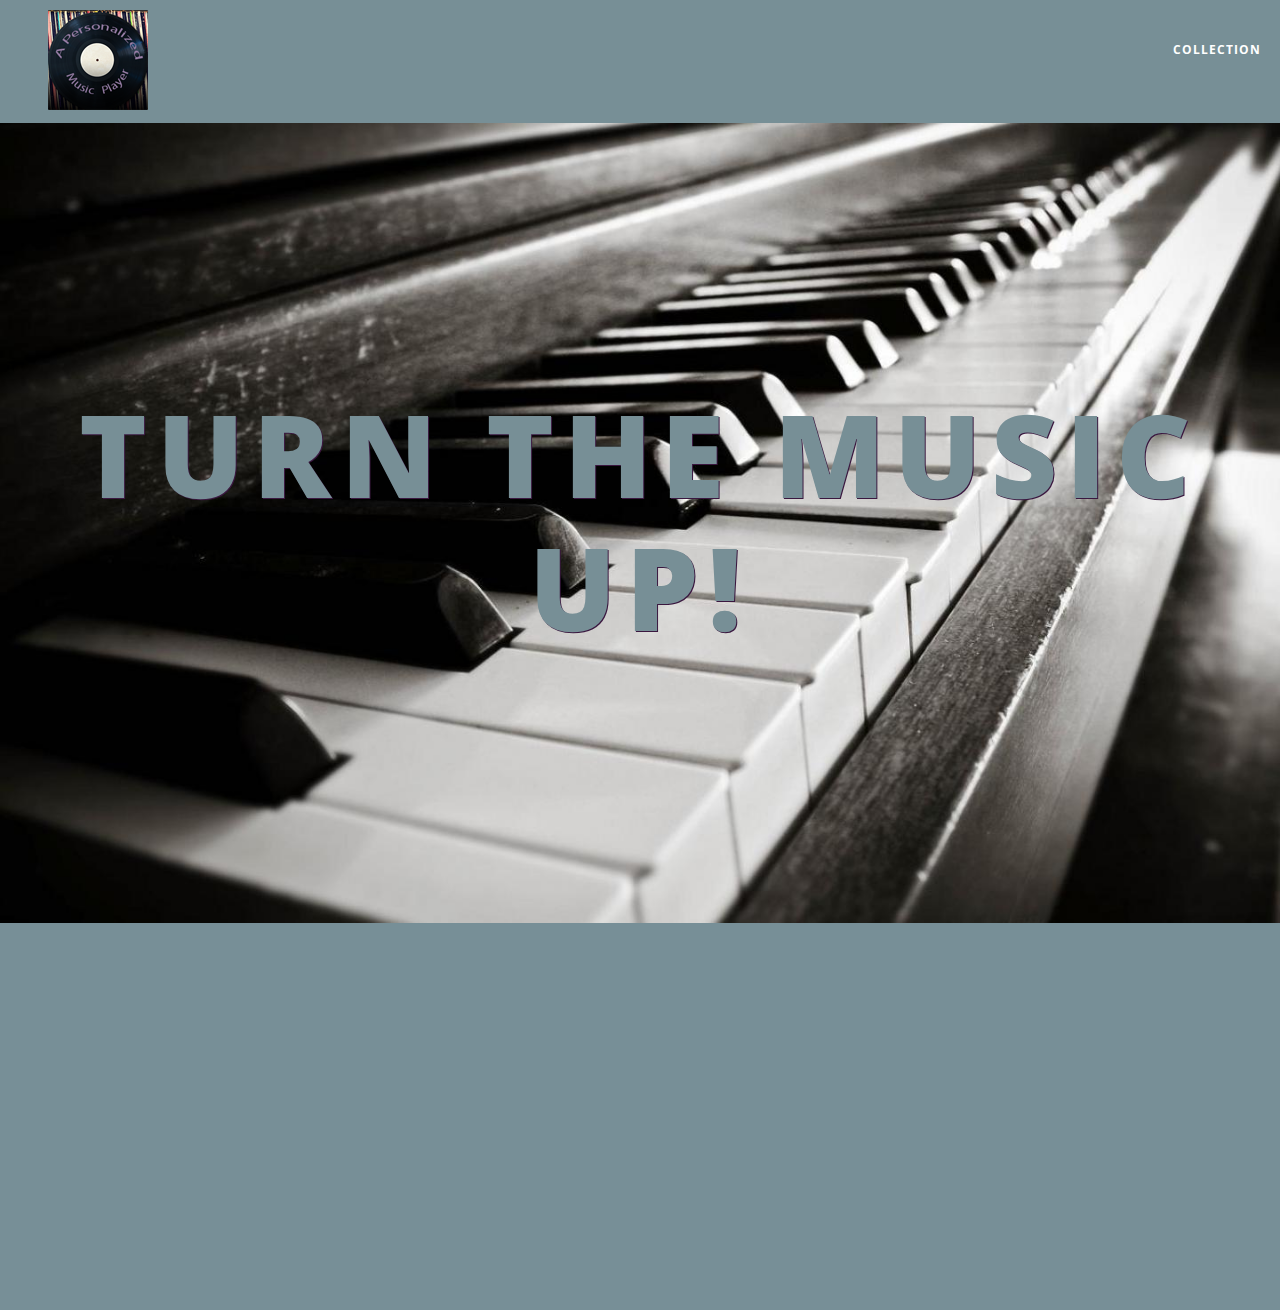
<file: index.html>
<!DOCTYPE html>
<html>
  <head>
    <title>Bloc Jams</title>
      <meta name="viewport" content="width=device-width, initial-scale=1">
      <link rel="stylesheet" type="text/css" href="https://fonts.googleapis.com/css?family=Open+Sans:400,800,600,700,300">
      <link rel="stylesheet" type="text/css" href="https://code.ionicframework.com/ionicons/2.0.1/css/ionicons.min.css">
      <link rel="stylesheet" type="text/css" href="styles/normalize.css">
      <link rel="stylesheet" type="text/css" href="styles/main.css">
      <link rel="stylesheet" type="text/css" href="styles/landing.css">
   </head>
   
  <body class="landing">
    <nav class="navbar">
      <a href="index.html" class="logo">
        <img src="assets/images/a_personalized_music_player_logo_1.png" alt="a personalized music player logo">
      </a>
      
      <div class="links-container">
        <a href="collection.html" class="navbar-link">collection</a>
      </div>
    </nav>

    <section class="hero-content">
      <h1 class="hero-title">Turn the music up!</h1>
    </section>

    <section class="clearfix">
      <div class="point column third selling-points">
        <span class="ion-music-note"></span>
        <h5 class="point-title">Choose your music</h5>
        <p class="point-description">Clone this repository and make this music player your own!</p>
      </div>
      
      <div class="point column third selling-points">
        <span class="ion-radio-waves"></span>
        <h5 class="point-title">Unlimited, streaming, ad-free</h5>
        <p class="point-description">Add as many albums as you'd like, and enjoy ad-free listening!</p>
      </div>
      
      <div class="point column third selling-points">
        <span class="ion-iphone"></span>
        <h5 class="point-title">Mobile enabled</h5>
        <p class="point-description">Listen to your music on the go. This streaming service is available on all mobile platforms.</p>
      </div>
    </section>
    
    <script src="https://code.jquery.com/jquery-2.1.3.min.js"></script>
    <script src="scripts/landing.js"></script> 
  </body>
</html>
</file>
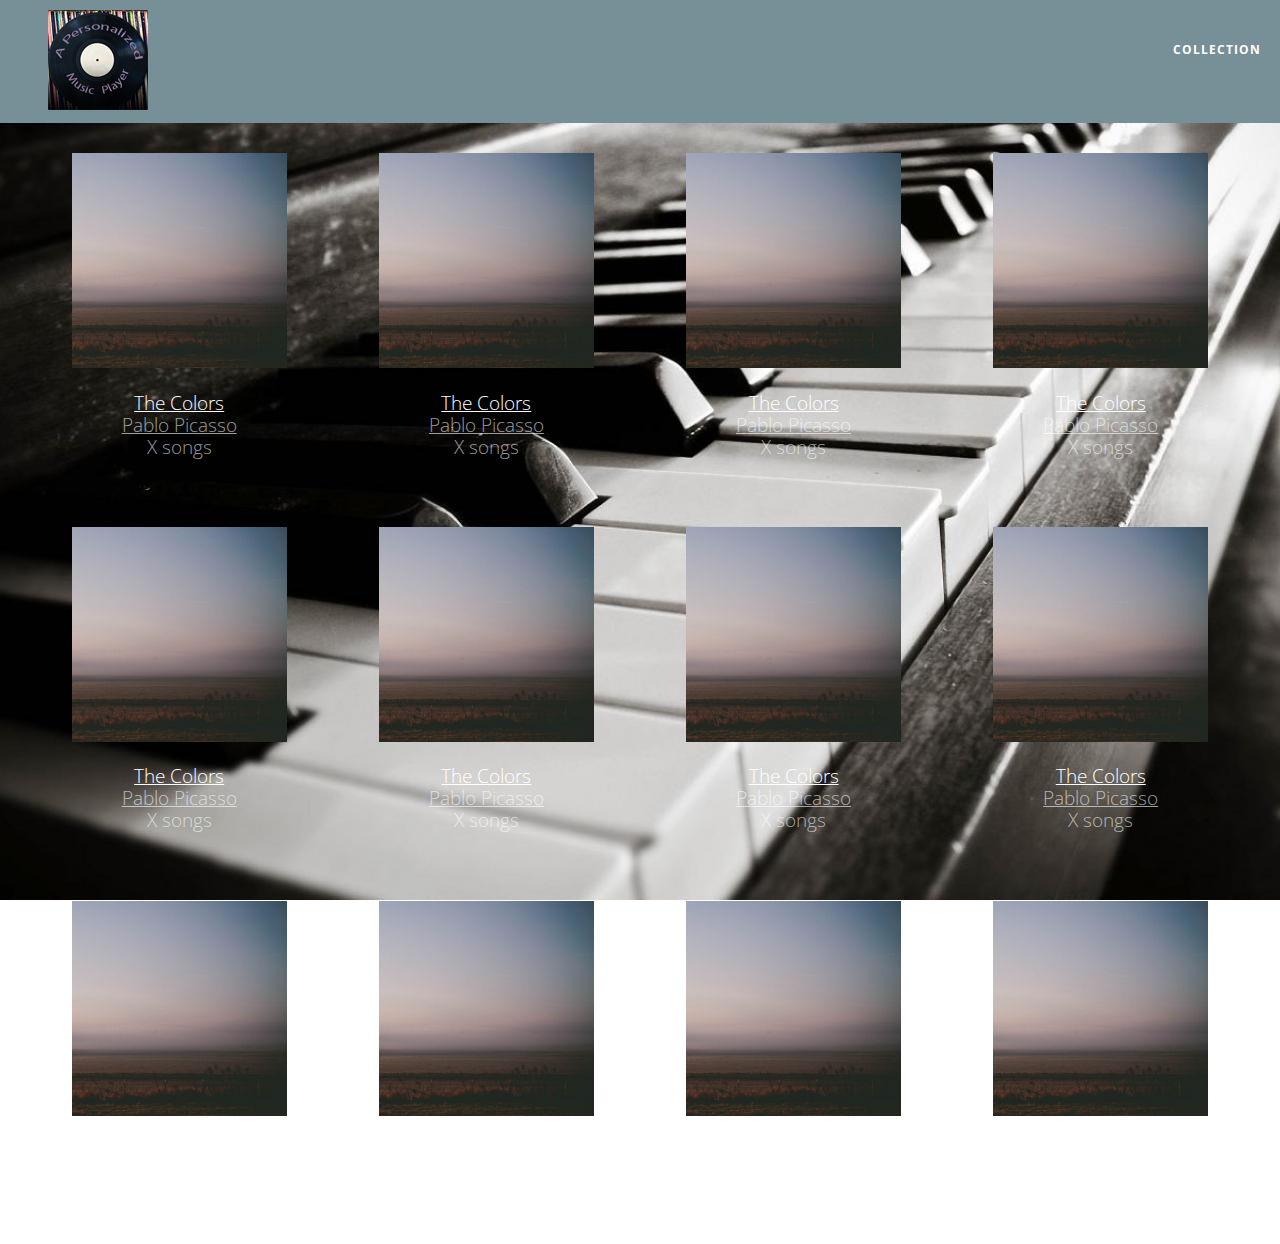
<file: collection.html>
<!DOCTYPE html>
<html>
  <head>
    <title>Bloc Jams</title>
    <meta name="viewport" content="width=device-width, initial-scale=1">
    <link rel="stylesheet" type="text/css" href="https://fonts.googleapis.com/css?family=Open+Sans:400,800,600,700,300">
    <link rel="stylesheet" type="text/css" href="https://code.ionicframework.com/ionicons/2.0.1/css/ionicons.min.css">
    <link rel="stylesheet" type="text/css" href="styles/normalize.css">
    <link rel="stylesheet" type="text/css" href="styles/main.css">
    <link rel="stylesheet" type="text/css" href="styles/collection.css">
  </head>
  
  <body class="collection">
    <nav class="navbar">
      <a href="index.html" class="logo">
        <img src="assets/images/a_personalized_music_player_logo_1.png" alt="a personalized music player logo">
      </a>
      <div class="links-container">
        <a href="collection.html" class="navbar-link">collection</a>
      </div>
    </nav>
    
    <section class="album-covers container clearfix">

    </section> 
            
    <script src="https://code.jquery.com/jquery-2.1.3.min.js"></script>
    <script src="scripts/collection.js"></script>
  </body>
</html>
</file>
<file: styles/main.css>
*, *::before, *::after {
  -moz-box-sizing: border-box;
  -webkit-box-sizing: border-box;
  box-sizing: border-box;
}

html {
  height: 100%;
  font-size: 100%;
}

body {
  font-family: 'Open Sans'; 
  color: rgba(119,143,150,1);             
  min-height: 100%;         
}

.navbar {
  position: relative;
  padding: 0.5rem;
  background-color: rgba(119,143,150,1);
  z-index: 1;
}

.navbar .logo {
  position: relative; 
  left: 2rem;
  cursor: pointer;
}

.navbar .links-container {
  display: table;
  position: absolute;
  top: 0;
  right: 0;
  height: 100px;
  color: white;
  text-decoration: none;
}

.links-container .navbar-link {
  display: table-cell;
  position: relative;
  height: 100%;
  padding-left: 1rem;
  padding-right: 1rem;
  vertical-align: middle;
  color: white;
  font-size: 0.625rem;
  letter-spacing: 0.05rem;
  font-weight: 700;
  text-transform: uppercase;
  text-decoration: none;
  cursor: pointer;
}

.links-container .navbar-link:hover {
  color: aqua;
}

.container {
  margin: 0 auto;
  max-width: 64rem;
}

.container.narrow {
  max-width: 56rem;
}

/*Medium and small screens (640px) */
@media (min-width: 640px) {
  html { font-size: 112%; }

  .column {
    float: left;
    padding-left: 1rem;
    padding-right: 1rem;
  }

  .column.full { width: 100%; }
  .column.two-thirds { width: 66.7%; }
  .column.half { width: 50%; }
  .column.third { width: 33.3%; }
  .column.fourth { width: 25%; }
  .column.flow-opposite { float: right;}
}

/*Large screens (1024px) */
@media (min-width: 1024px) {
  html { font-size: 120%; }
}

.clearfix::before,
.clearfix::after {
  content: " ";
  display: table;
}

.clearfix::after {
  clear: both;
}
</file>
<file: styles/landing.css>
body.landing {
   background-color: rgba(119,143,151,1);
 }
 
 .hero-content {
   position: relative;
   min-height: 800px;
   background-image: url(../assets/images/piano_1.jpg);
   background-repeat: no-repeat;
   background-position: center center;
   background-size: cover;
 }
 
 .hero-content .hero-title {
   position: absolute;
   top: 40%;
   -webkit-transform: translateY(-50%);
   -moz-transform: translateY(-50%);
   transform: translateY(-50%);
   width: 100%;
   text-align: center;
   font-size: 6rem;
   font-weight: 800;
   text-transform: uppercase;
   letter-spacing: 0.5rem;
   text-shadow: 1px 1px 0px rgb(58,23,63);
 }
 
 .selling-points {
   position: relative;
 }
 
 .point {
   position: relative;
   padding: 2rem;
   text-align: center;
   opacity: 0;
   -webkit-transform: scaleX(0.9) translateY(3rem); 
   -moz-transform: scaleX(0.9) translateY(3rem);
   transform: scaleX(0.9) translateY(3rem);
   -webkit-transition: all 0.25s ease-in-out;
   -moz-transition: all 0.25s ease-in-out;
   transition: all 0.25s ease-in-out;
   -webkit-transition-delay: 0.2s;
   -moz-transition-delay: 0.2s;
   transition-delay: 0.2s;
 }
 
 .point .point-title {
   font-size: 1.75rem;
   color: aliceblue;
 }

.point .point-description {
   color: aliceblue;
 }
 
 .ion-music-note,
 .ion-radio-waves,
 .ion-iphone {
   color: black;
   font-size: 5rem;
 }
</file>
<file: styles/collection.css>
body.collection {
  background-image: url(../assets/images/piano_1.jpg);
  background-repeat: no-repeat;
  background-attachment: fixed;
  background-position: center center;
  background-size: cover;
}

.album-covers {
  position: relative;
}

.collection-album-container {
  position: relative;
  margin-top: 30px;
  margin-bottom: 20px;
  text-align: center;
}

.collection-album-container .caption {
  margin-top: 10px;
}

.collection-album-container .caption p {
  font-size: 1rem;
  font-weight: 300;
  color: rgba(255, 255, 255, 0.6);
}

.collection-album-container .caption p a {
  color: rgba(255, 255, 255, 0.6);
}

.collection-album-container .caption p a.album-name {
  color: white;
}

.collection-album-container img {
  width: 80%;
}
</file>
